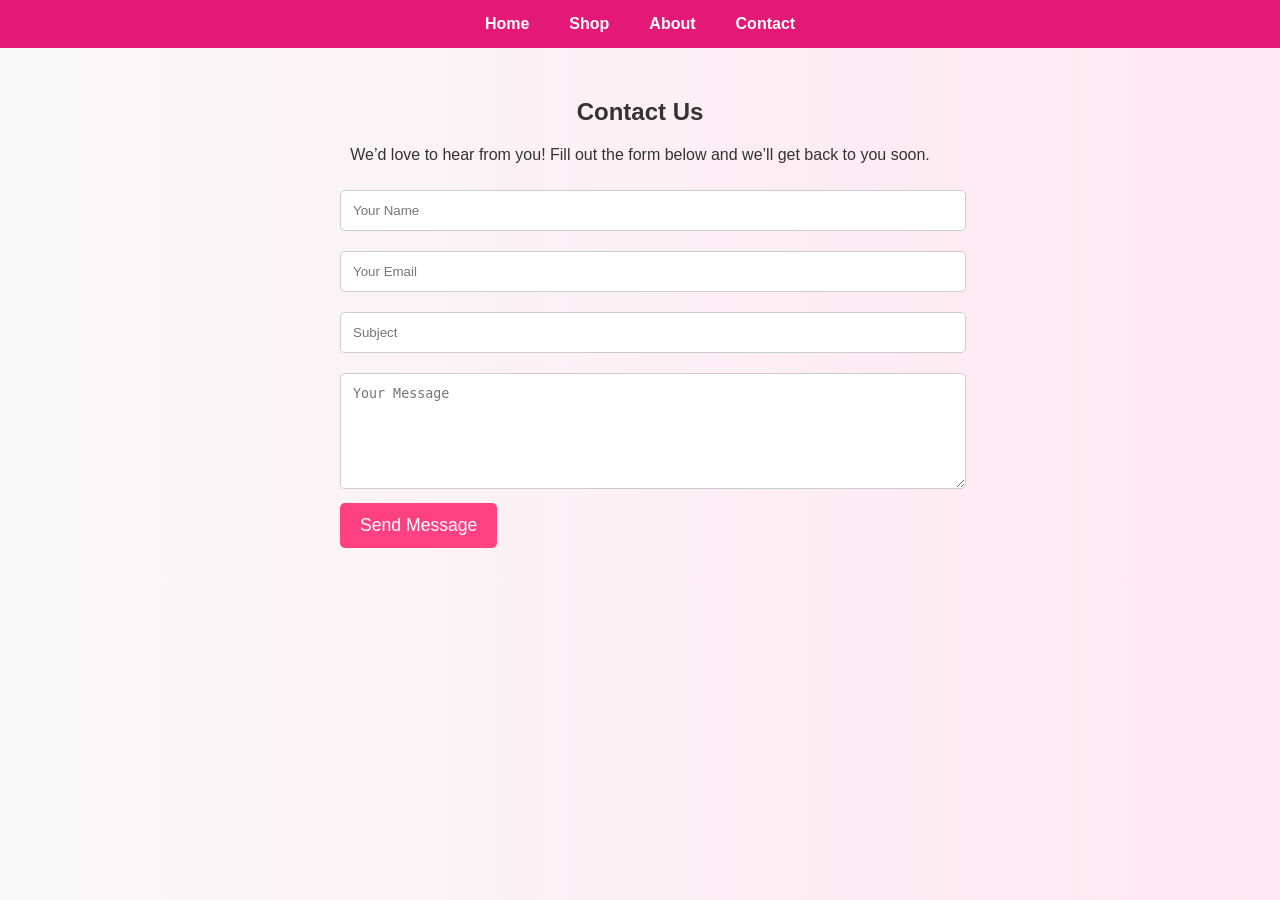
<file: contact.html>
<!DOCTYPE html>
<html lang="en">
<head>
  <meta charset="UTF-8">
  <title>Contact - Fashion Store</title>
  <link rel="stylesheet" href="style.css">
</head>
<body>
  <nav>
    <ul>
      <li><a href="index.html">Home</a></li>
      <li><a href="shop.html">Shop</a></li>
      <li><a href="about.html">About</a></li>
      <li><a href="contact.html">Contact</a></li>
    </ul>
  </nav>

  <section class="contact">
  <h1>Contact Us</h1>
  <p>We’d love to hear from you! Fill out the form below and we’ll get back to you soon.</p>
  <form>
    <input type="text" placeholder="Your Name" required><br>
    <input type="email" placeholder="Your Email" required><br>
    <input type="text" placeholder="Subject" required><br>
    <textarea placeholder="Your Message" rows="6" required></textarea><br>
    <button type="submit">Send Message</button>
  </form>
</section>

</body>
</html>
</file>
<file: style.css>
/* General body styling */
body {
  font-family: Arial, sans-serif;
  margin: 0;
  padding: 0;
  background: linear-gradient(to right, #f9f9f9, #ffe6f0); /* soft gradient */
}

/* Navbar styling */
nav {
  background: #e41877;
  padding: 15px;
}

nav ul {
  list-style: none;
  display: flex;
  justify-content: center;
  margin: 0;
  padding: 0;
}

nav ul li {
  margin: 0 20px;
}

nav ul li a {
  color: #fff;
  text-decoration: none;
  font-weight: bold;
}

nav ul li a:hover {
  color: #ff4081; /* pink hover effect */
}

/* Hero section (Home page) */
.hero {
  background: url('images/fashion-bg.jpg') no-repeat center center/cover;
  color: rgb(15, 10, 10);
  padding: 50px 5px;
  text-align: center;
}

.hero h1 {
  font-size: 3em;
  margin-bottom: 15px;
}

.home-img {
  width: 100%;
  max-width: 900px;
  margin: 80px auto;
  display: block;
  border-radius: 10px;
  box-shadow: 0 4px 10px rgba(0,0,0,0.2);
}

.hero button,
.shop-btn {
  background: #ff4081;
  color: white;
  border: none;
  padding: 12px 20px;
  border-radius: 5px;
  cursor: pointer;
  font-size: 1.2em;
  margin-top: 20px;
  text-decoration: none;
  display: inline-block;
}

.hero button:hover,
.shop-btn:hover {
  background: #e73370;
}

/* Section styling */
section {
  padding: 30px;
  text-align: center;
  color: #333;
}

/* About page */
.about {
  text-align: center;
  padding: 40px;
}

.about-img {
  width: 70%;
  max-width: 800px;
  margin: 20px auto;
  display: block;
  border-radius: 10px;
  box-shadow: 0 4px 10px rgba(0,0,0,0.2);
}

.about p {
  font-size: 1.1em;
  line-height: 1.6;
  margin: 15px 0;
}

/* Product grid */
#shop-container {
  display: grid;
  grid-template-columns: repeat(4, 1fr);
  gap: 25px;
  padding: 20px;
}

/* Product card */
.product-card {
  border: 1px solid #ddd;
  padding: 15px;
  text-align: center;
  background: #fff;
  border-radius: 8px;
  transition: transform 0.2s ease;
}

.product-card:hover {
  transform: scale(1.05); /* zoom effect */
}

.product-card img {
  width: 100%;
  height: auto;
  border-radius: 5px;
}

.product-card h3 {
  color: #444;
  margin: 10px 0;
}

.product-card p {
  margin: 5px 0;
}

.product-card .price {
  color: #ff4081;
  font-weight: bold;
}

.rating {
  color: #ff9800; /* golden stars */
  font-size: 1.2em;
  margin-top: 5px;
}

.product-card button {
  background: #ff4081;
  color: white;
  border: none;
  padding: 8px 12px;
  border-radius: 5px;
  cursor: pointer;
  margin-top: 10px;
}

.product-card button:hover {
  background: #e91e63;
}

/* Contact page form */
.contact form {
  max-width: 600px;
  margin: auto;
  text-align: left;
}

.contact input,
.contact textarea {
  width: 100%;
  padding: 12px;
  margin: 10px 0;
  border: 1px solid #ccc;
  border-radius: 5px;
}

.contact button {
  background: #ff4081;
  color: white;
  border: none;
  padding: 12px 20px;
  border-radius: 5px;
  cursor: pointer;
  font-size: 1.1em;
}

.contact button:hover {
  background: #e73370;
}
</file>
